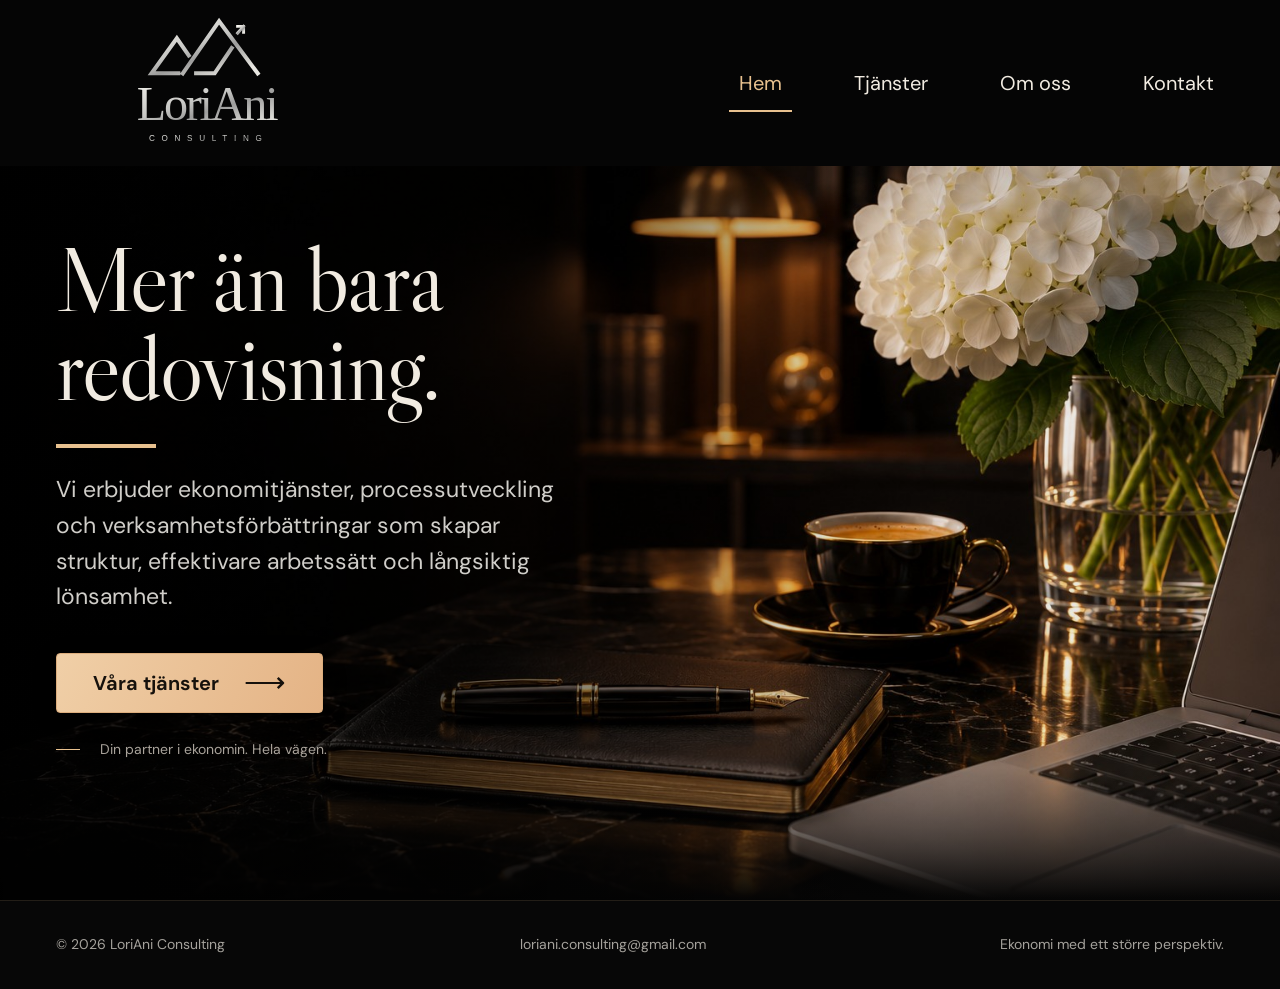
<file: index.html>
<!doctype html>
<html lang="sv">
<head>
  <meta charset="utf-8">
  <meta name="viewport" content="width=device-width, initial-scale=1">
  <meta name="theme-color" content="#080808">
  <title>LoriAni Consulting | Mer än bara redovisning</title>
  <meta name="description" content="Ekonomitjänster, redovisning och verksamhetsutveckling som skapar struktur, effektivare arbetssätt och långsiktig lönsamhet.">
  <link rel="canonical" href="https://samirah90.github.io/loriani_consulting/">
  <meta property="og:type" content="website">
  <meta property="og:locale" content="sv_SE">
  <meta property="og:site_name" content="LoriAni Consulting">
  <meta property="og:title" content="LoriAni Consulting | Mer än bara redovisning">
  <meta property="og:description" content="Ekonomitjänster, redovisning och verksamhetsutveckling som skapar struktur, effektivare arbetssätt och långsiktig lönsamhet.">
  <meta property="og:url" content="https://samirah90.github.io/loriani_consulting/">
  <meta property="og:image" content="https://samirah90.github.io/loriani_consulting/assets/office.jpg">
  <meta name="twitter:card" content="summary_large_image">
  <link rel="icon" type="image/svg+xml" href="assets/favicon.svg">
  <link rel="preconnect" href="https://fonts.googleapis.com">
  <link rel="preconnect" href="https://fonts.gstatic.com" crossorigin>
  <link rel="preload" as="image" href="assets/office.jpg" fetchpriority="high">
  <link rel="stylesheet" href="assets/site.css">
  <script src="assets/site.js" defer></script>
</head>
<body>
  <a class="skip-link" href="#main">Hoppa till innehållet</a>
  <header class="site-header">
    <div class="container header-inner">
      <a class="brand" href="index.html" aria-label="LoriAni Consulting – hem"><img src="assets/logo.svg" width="330" height="204" alt="LoriAni Consulting"></a>
      <button class="menu-toggle" type="button" aria-label="Öppna eller stäng menyn" aria-controls="navigation" aria-expanded="false"><span></span><span></span></button>
      <nav class="nav" id="navigation" aria-label="Huvudmeny"><a href="index.html" aria-current="page">Hem</a><a href="tjanster.html">Tjänster</a><a href="om-oss.html">Om oss</a><a href="kontakt.html">Kontakt</a></nav>
    </div>
  </header>

<main id="main" class="home-hero">
  <div class="container home-content">
    <h1>Mer än bara<br>redovisning.</h1>
    <span class="gold-rule" aria-hidden="true"></span>
    <p>Vi erbjuder ekonomitjänster, processutveckling och verksamhetsförbättringar som skapar struktur, effektivare arbetssätt och långsiktig lönsamhet.</p>
    <a class="button" href="tjanster.html">Våra tjänster<span class="arrow" aria-hidden="true">⟶</span></a>
    <div class="home-explore">Din partner i ekonomin. Hela vägen.</div>
  </div>
</main>
  <footer class="site-footer"><div class="container footer-inner"><p>© 2026 LoriAni Consulting</p><a href="mailto:loriani.consulting@gmail.com">loriani.consulting@gmail.com</a><p>Ekonomi med ett större perspektiv.</p></div></footer>
</body>
</html>
</file>
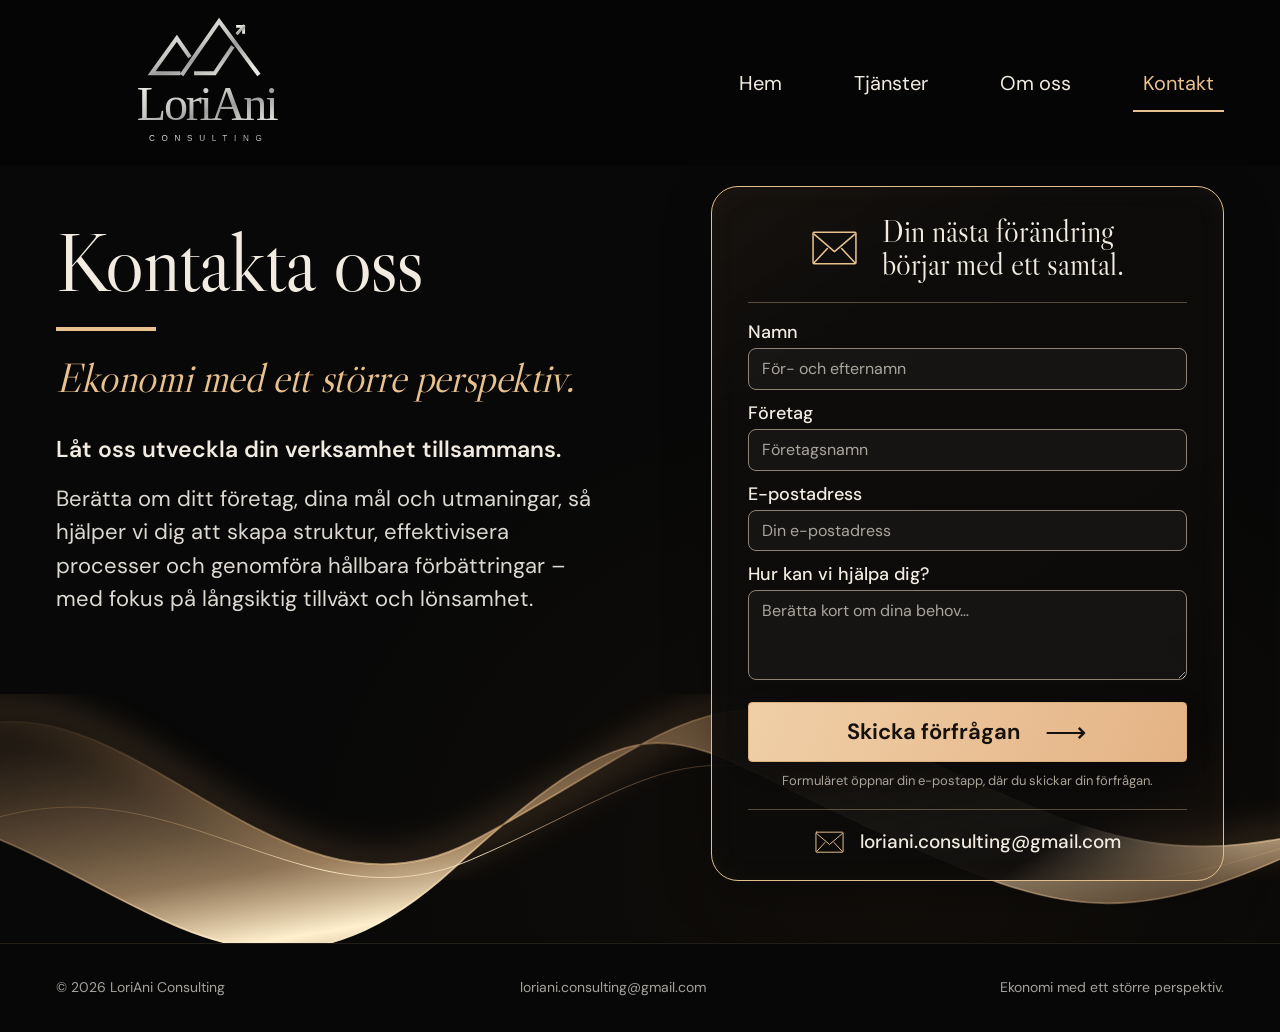
<file: kontakt.html>
<!doctype html>
<html lang="sv">
<head>
  <meta charset="utf-8">
  <meta name="viewport" content="width=device-width, initial-scale=1">
  <meta name="theme-color" content="#080808">
  <title>Kontakta oss | LoriAni Consulting</title>
  <meta name="description" content="Låt oss utveckla din verksamhet tillsammans. Kontakta LoriAni Consulting för ekonomi, redovisning och hållbara förbättringar.">
  <link rel="canonical" href="https://samirah90.github.io/loriani_consulting/kontakt.html">
  <meta property="og:type" content="website">
  <meta property="og:locale" content="sv_SE">
  <meta property="og:site_name" content="LoriAni Consulting">
  <meta property="og:title" content="Kontakta oss | LoriAni Consulting">
  <meta property="og:description" content="Låt oss utveckla din verksamhet tillsammans. Kontakta LoriAni Consulting för ekonomi, redovisning och hållbara förbättringar.">
  <meta property="og:url" content="https://samirah90.github.io/loriani_consulting/kontakt.html">
  <meta property="og:image" content="https://samirah90.github.io/loriani_consulting/assets/office.jpg">
  <meta name="twitter:card" content="summary_large_image">
  <link rel="icon" type="image/svg+xml" href="assets/favicon.svg">
  <link rel="preconnect" href="https://fonts.googleapis.com">
  <link rel="preconnect" href="https://fonts.gstatic.com" crossorigin>

  <link rel="stylesheet" href="assets/site.css">
  <script src="assets/site.js" defer></script>
</head>
<body>
  <a class="skip-link" href="#main">Hoppa till innehållet</a>
  <header class="site-header">
    <div class="container header-inner">
      <a class="brand" href="index.html" aria-label="LoriAni Consulting – hem"><img src="assets/logo.svg" width="330" height="204" alt="LoriAni Consulting"></a>
      <button class="menu-toggle" type="button" aria-label="Öppna eller stäng menyn" aria-controls="navigation" aria-expanded="false"><span></span><span></span></button>
      <nav class="nav" id="navigation" aria-label="Huvudmeny"><a href="index.html">Hem</a><a href="tjanster.html">Tjänster</a><a href="om-oss.html">Om oss</a><a href="kontakt.html" aria-current="page">Kontakt</a></nav>
    </div>
  </header>

<main id="main" class="contact-main"><div class="container"><div class="contact-grid">
  <section class="contact-copy" aria-labelledby="contact-title"><h1 id="contact-title">Kontakta oss</h1><span class="gold-rule" aria-hidden="true"></span><p class="gold-subtitle">Ekonomi med ett större perspektiv.</p><h2>Låt oss utveckla din verksamhet tillsammans.</h2><p>Berätta om ditt företag, dina mål och utmaningar, så hjälper vi dig att skapa struktur, effektivisera processer och genomföra hållbara förbättringar – med fokus på långsiktig tillväxt och lönsamhet.</p></section>
  <section class="contact-panel" aria-labelledby="form-title">
    <div class="form-heading"><svg class="icon" viewBox="0 0 48 48" aria-hidden="true"><rect x="3" y="8" width="42" height="31" rx="1"/><path d="m4 10 20 17 20-17M4 38l13-14m27 14L31 24"/></svg><h2 id="form-title">Din nästa förändring<br>börjar med ett samtal.</h2></div>
    <form id="contact-form" action="mailto:loriani.consulting@gmail.com" method="get">
      <div class="form-field"><label for="name">Namn</label><input id="name" name="name" autocomplete="name" placeholder="För- och efternamn" maxlength="120" required></div>
      <div class="form-field"><label for="company">Företag</label><input id="company" name="company" autocomplete="organization" placeholder="Företagsnamn" maxlength="160"></div>
      <div class="form-field"><label for="email">E-postadress</label><input id="email" name="email" type="email" autocomplete="email" placeholder="Din e-postadress" maxlength="254" required></div>
      <div class="form-field"><label for="message">Hur kan vi hjälpa dig?</label><textarea id="message" name="message" placeholder="Berätta kort om dina behov…" maxlength="2500" rows="3" required></textarea></div>
      <button class="button" type="submit">Skicka förfrågan<span class="arrow" aria-hidden="true">⟶</span></button>
      <p class="form-note">Formuläret öppnar din e-postapp, där du skickar din förfrågan.</p>
      <p id="form-status" class="form-status" role="status" aria-live="polite"></p>
    </form>
    <a class="email-link" href="mailto:loriani.consulting@gmail.com"><svg class="icon" viewBox="0 0 48 48" aria-hidden="true"><rect x="3" y="8" width="42" height="31" rx="1"/><path d="m4 10 20 17 20-17M4 38l13-14m27 14L31 24"/></svg><span>loriani.consulting@gmail.com</span></a>
  </section>
</div></div></main>
  <footer class="site-footer"><div class="container footer-inner"><p>© 2026 LoriAni Consulting</p><a href="mailto:loriani.consulting@gmail.com">loriani.consulting@gmail.com</a><p>Ekonomi med ett större perspektiv.</p></div></footer>
</body>
</html>
</file>
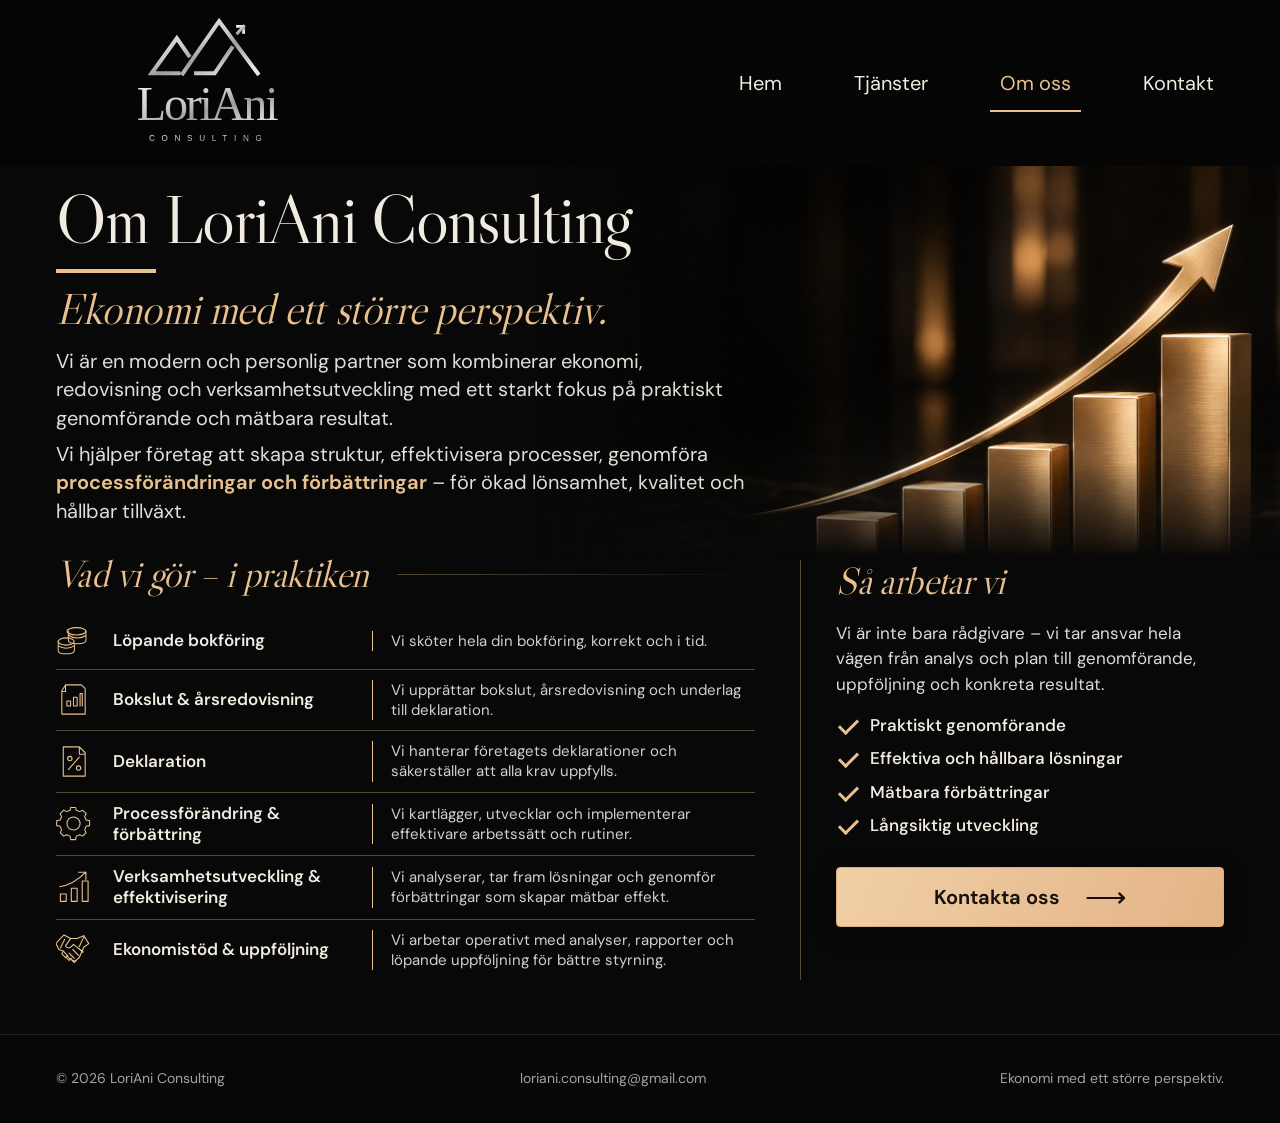
<file: om-oss.html>
<!doctype html>
<html lang="sv">
<head>
  <meta charset="utf-8">
  <meta name="viewport" content="width=device-width, initial-scale=1">
  <meta name="theme-color" content="#080808">
  <title>Om oss | LoriAni Consulting</title>
  <meta name="description" content="En modern och personlig partner som kombinerar ekonomi, redovisning och verksamhetsutveckling med praktiskt genomförande och mätbara resultat.">
  <link rel="canonical" href="https://samirah90.github.io/loriani_consulting/om-oss.html">
  <meta property="og:type" content="website">
  <meta property="og:locale" content="sv_SE">
  <meta property="og:site_name" content="LoriAni Consulting">
  <meta property="og:title" content="Om oss | LoriAni Consulting">
  <meta property="og:description" content="En modern och personlig partner som kombinerar ekonomi, redovisning och verksamhetsutveckling med praktiskt genomförande och mätbara resultat.">
  <meta property="og:url" content="https://samirah90.github.io/loriani_consulting/om-oss.html">
  <meta property="og:image" content="https://samirah90.github.io/loriani_consulting/assets/growth.jpg">
  <meta name="twitter:card" content="summary_large_image">
  <link rel="icon" type="image/svg+xml" href="assets/favicon.svg">
  <link rel="preconnect" href="https://fonts.googleapis.com">
  <link rel="preconnect" href="https://fonts.gstatic.com" crossorigin>

  <link rel="stylesheet" href="assets/site.css">
  <script src="assets/site.js" defer></script>
</head>
<body>
  <a class="skip-link" href="#main">Hoppa till innehållet</a>
  <header class="site-header">
    <div class="container header-inner">
      <a class="brand" href="index.html" aria-label="LoriAni Consulting – hem"><img src="assets/logo.svg" width="330" height="204" alt="LoriAni Consulting"></a>
      <button class="menu-toggle" type="button" aria-label="Öppna eller stäng menyn" aria-controls="navigation" aria-expanded="false"><span></span><span></span></button>
      <nav class="nav" id="navigation" aria-label="Huvudmeny"><a href="index.html">Hem</a><a href="tjanster.html">Tjänster</a><a href="om-oss.html" aria-current="page">Om oss</a><a href="kontakt.html">Kontakt</a></nav>
    </div>
  </header>

<main id="main" class="about-main"><div class="container">
  <div class="about-intro"><h1>Om LoriAni Consulting</h1><span class="gold-rule" aria-hidden="true"></span><p class="gold-subtitle">Ekonomi med ett större perspektiv.</p></div>
  <div class="about-copy"><p>Vi är en modern och personlig partner som kombinerar ekonomi, redovisning och verksamhetsutveckling med ett starkt fokus på praktiskt genomförande och mätbara resultat.</p><p>Vi hjälper företag att skapa struktur, effektivisera processer, genomföra <strong>processförändringar och förbättringar</strong> – för ökad lönsamhet, kvalitet och hållbar tillväxt.</p></div>
  <div class="about-details">
    <section aria-labelledby="practice-title"><h2 class="practice-heading" id="practice-title">Vad vi gör – i praktiken</h2><dl class="practice-list"><div class="practice-row"><svg class="icon" viewBox="0 0 48 48" aria-hidden="true"><ellipse cx="28" cy="10" rx="13" ry="5"/><path d="M15 10v14c0 3 6 5 13 5s13-2 13-5V10M16 17c7 5 17 5 25 0M24 29v10c0 3-6 5-13 5S0 42 0 39V25m0 7c6 5 17 5 24 0" transform="translate(3 0) scale(.93)"/><ellipse cx="14" cy="24" rx="11" ry="5"/></svg><dt>Löpande bokföring</dt><dd>Vi sköter hela din bokföring, korrekt och i tid.</dd></div><div class="practice-row"><svg class="icon" viewBox="0 0 48 48" aria-hidden="true"><path d="M13 4h22l5 5v35H8V12zM13 4v9H8"/><path d="M15 33v-7h5v7zm9 0V21h5v12zm9 0V16h3v17"/></svg><dt>Bokslut &amp; årsredovisning</dt><dd>Vi upprättar bokslut, årsredovisning och underlag till deklaration.</dd></div><div class="practice-row"><svg class="icon" viewBox="0 0 48 48" aria-hidden="true"><path d="M10 4h22l8 8v32H10zM32 4v10h8M17 35l15-17"/><circle cx="19" cy="20" r="3"/><circle cx="31" cy="33" r="3"/></svg><dt>Deklaration</dt><dd>Vi hanterar företagets deklarationer och säkerställer att alla krav uppfylls.</dd></div><div class="practice-row"><svg class="icon" viewBox="0 0 48 48" aria-hidden="true"><path d="m20 5 1-4h7l1 4 5 2 4-2 5 5-2 4 2 5 5 1v7l-5 1-2 5 2 4-5 5-4-2-5 2-1 5h-7l-1-5-5-2-4 2-5-5 2-4-2-5-5-1v-7l5-1 2-5-2-4 5-5 4 2z" transform="translate(0 1) scale(.96)"/><circle cx="24" cy="24" r="9"/></svg><dt>Processförändring &amp; förbättring</dt><dd>Vi kartlägger, utvecklar och implementerar effektivare arbetssätt och rutiner.</dd></div><div class="practice-row"><svg class="icon" viewBox="0 0 48 48" aria-hidden="true"><path d="M6 43V33h8v10zm15 0V25h8v18zm15 0V15h8v28zM5 23C19 21 32 12 41 3M31 3h10v10"/></svg><dt>Verksamhetsutveckling &amp; effektivisering</dt><dd>Vi analyserar, tar fram lösningar och genomför förbättringar som skapar mätbar effekt.</dd></div><div class="practice-row"><svg class="icon" viewBox="0 0 48 48" aria-hidden="true"><path d="m4 11 7-7 9 5h9l9-4 7 11-7 5-6 14-6 5-7-3-9-11-6-2-4-8zM12 10 6 22m32-15-6 13m-12-11-7 10c2 4 6 4 9 0l2-2 13 10M18 29l7 7m-2-12 8 8m-3-12 9 8M10 26l-2 4 5 5 3-3m-2 3 4 4 3-3m0 2 4 4 3-3"/></svg><dt>Ekonomistöd &amp; uppföljning</dt><dd>Vi arbetar operativt med analyser, rapporter och löpande uppföljning för bättre styrning.</dd></div></dl></section>
    <section class="working-style" aria-labelledby="working-title"><h2 id="working-title">Så arbetar vi</h2><p>Vi är inte bara rådgivare – vi tar ansvar hela vägen från analys och plan till genomförande, uppföljning och konkreta resultat.</p><ul class="check-list"><li>Praktiskt genomförande</li><li>Effektiva och hållbara lösningar</li><li>Mätbara förbättringar</li><li>Långsiktig utveckling</li></ul><a class="button" href="kontakt.html">Kontakta oss<span class="arrow" aria-hidden="true">⟶</span></a></section>
  </div>
</div></main>
  <footer class="site-footer"><div class="container footer-inner"><p>© 2026 LoriAni Consulting</p><a href="mailto:loriani.consulting@gmail.com">loriani.consulting@gmail.com</a><p>Ekonomi med ett större perspektiv.</p></div></footer>
</body>
</html>
</file>
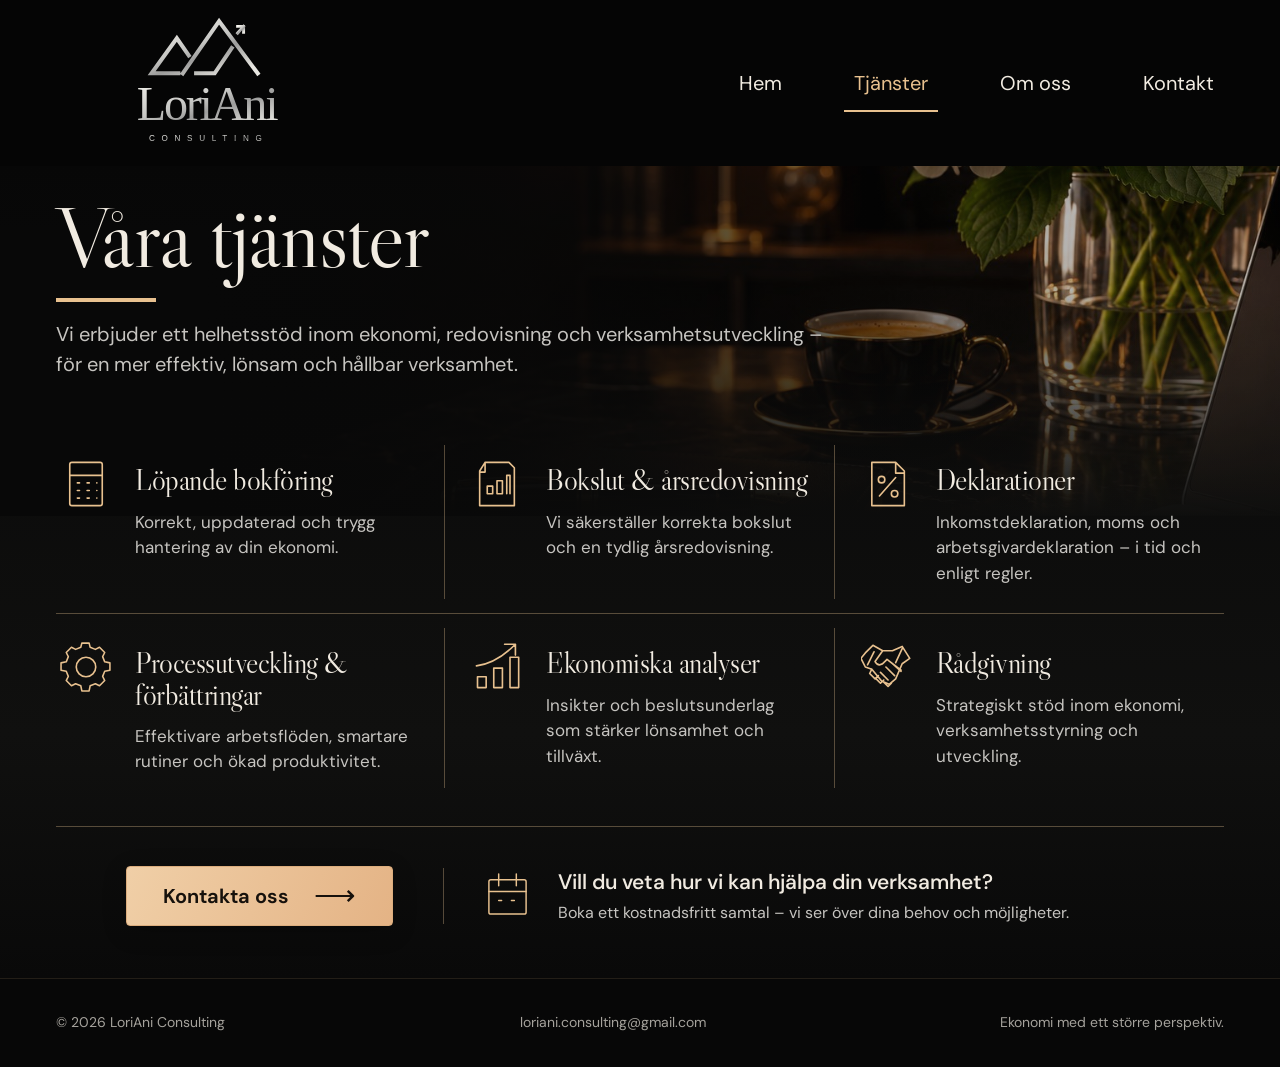
<file: tjanster.html>
<!doctype html>
<html lang="sv">
<head>
  <meta charset="utf-8">
  <meta name="viewport" content="width=device-width, initial-scale=1">
  <meta name="theme-color" content="#080808">
  <title>Våra tjänster | LoriAni Consulting</title>
  <meta name="description" content="Bokföring, bokslut, årsredovisning, deklarationer, ekonomiska analyser och processutveckling. Ett helhetsstöd för din verksamhet.">
  <link rel="canonical" href="https://samirah90.github.io/loriani_consulting/tjanster.html">
  <meta property="og:type" content="website">
  <meta property="og:locale" content="sv_SE">
  <meta property="og:site_name" content="LoriAni Consulting">
  <meta property="og:title" content="Våra tjänster | LoriAni Consulting">
  <meta property="og:description" content="Bokföring, bokslut, årsredovisning, deklarationer, ekonomiska analyser och processutveckling. Ett helhetsstöd för din verksamhet.">
  <meta property="og:url" content="https://samirah90.github.io/loriani_consulting/tjanster.html">
  <meta property="og:image" content="https://samirah90.github.io/loriani_consulting/assets/office.jpg">
  <meta name="twitter:card" content="summary_large_image">
  <link rel="icon" type="image/svg+xml" href="assets/favicon.svg">
  <link rel="preconnect" href="https://fonts.googleapis.com">
  <link rel="preconnect" href="https://fonts.gstatic.com" crossorigin>

  <link rel="stylesheet" href="assets/site.css">
  <script src="assets/site.js" defer></script>
</head>
<body>
  <a class="skip-link" href="#main">Hoppa till innehållet</a>
  <header class="site-header">
    <div class="container header-inner">
      <a class="brand" href="index.html" aria-label="LoriAni Consulting – hem"><img src="assets/logo.svg" width="330" height="204" alt="LoriAni Consulting"></a>
      <button class="menu-toggle" type="button" aria-label="Öppna eller stäng menyn" aria-controls="navigation" aria-expanded="false"><span></span><span></span></button>
      <nav class="nav" id="navigation" aria-label="Huvudmeny"><a href="index.html">Hem</a><a href="tjanster.html" aria-current="page">Tjänster</a><a href="om-oss.html">Om oss</a><a href="kontakt.html">Kontakt</a></nav>
    </div>
  </header>

<main id="main" class="services-main"><div class="container">
  <div class="page-intro"><h1>Våra tjänster</h1><span class="gold-rule" aria-hidden="true"></span><p>Vi erbjuder ett helhetsstöd inom ekonomi, redovisning och verksamhetsutveckling – för en mer effektiv, lönsam och hållbar verksamhet.</p></div>
  <div class="service-grid"><article class="service-card"><svg class="icon" viewBox="0 0 48 48" aria-hidden="true"><rect x="9" y="4" width="30" height="40" rx="2"/><path d="M9 16h30M16 23h2m7 0h2m7 0h0M16 30h2m7 0h2m7 0h0M16 37h2m7 0h2m7 0h0"/></svg><div><h2>Löpande bokföring</h2><p>Korrekt, uppdaterad och trygg hantering av din ekonomi.</p></div></article><article class="service-card"><svg class="icon" viewBox="0 0 48 48" aria-hidden="true"><path d="M13 4h22l5 5v35H8V12zM13 4v9H8"/><path d="M15 33v-7h5v7zm9 0V21h5v12zm9 0V16h3v17"/></svg><div><h2>Bokslut &amp; årsredovisning</h2><p>Vi säkerställer korrekta bokslut och en tydlig årsredovisning.</p></div></article><article class="service-card"><svg class="icon" viewBox="0 0 48 48" aria-hidden="true"><path d="M10 4h22l8 8v32H10zM32 4v10h8M17 35l15-17"/><circle cx="19" cy="20" r="3"/><circle cx="31" cy="33" r="3"/></svg><div><h2>Deklarationer</h2><p>Inkomstdeklaration, moms och arbetsgivardeklaration – i tid och enligt regler.</p></div></article><article class="service-card"><svg class="icon" viewBox="0 0 48 48" aria-hidden="true"><path d="m20 5 1-4h7l1 4 5 2 4-2 5 5-2 4 2 5 5 1v7l-5 1-2 5 2 4-5 5-4-2-5 2-1 5h-7l-1-5-5-2-4 2-5-5 2-4-2-5-5-1v-7l5-1 2-5-2-4 5-5 4 2z" transform="translate(0 1) scale(.96)"/><circle cx="24" cy="24" r="9"/></svg><div><h2>Processutveckling &amp; förbättringar</h2><p>Effektivare arbetsflöden, smartare rutiner och ökad produktivitet.</p></div></article><article class="service-card"><svg class="icon" viewBox="0 0 48 48" aria-hidden="true"><path d="M6 43V33h8v10zm15 0V25h8v18zm15 0V15h8v28zM5 23C19 21 32 12 41 3M31 3h10v10"/></svg><div><h2>Ekonomiska analyser</h2><p>Insikter och beslutsunderlag som stärker lönsamhet och tillväxt.</p></div></article><article class="service-card"><svg class="icon" viewBox="0 0 48 48" aria-hidden="true"><path d="m4 11 7-7 9 5h9l9-4 7 11-7 5-6 14-6 5-7-3-9-11-6-2-4-8zM12 10 6 22m32-15-6 13m-12-11-7 10c2 4 6 4 9 0l2-2 13 10M18 29l7 7m-2-12 8 8m-3-12 9 8M10 26l-2 4 5 5 3-3m-2 3 4 4 3-3m0 2 4 4 3-3"/></svg><div><h2>Rådgivning</h2><p>Strategiskt stöd inom ekonomi, verksamhetsstyrning och utveckling.</p></div></article></div>
  <div class="service-cta"><a class="button" href="kontakt.html">Kontakta oss<span class="arrow" aria-hidden="true">⟶</span></a><div class="cta-message"><svg class="icon" viewBox="0 0 48 48" aria-hidden="true"><rect x="5" y="8" width="38" height="35" rx="2"/><path d="M5 20h38M15 2v12M33 2v12M15 29h3m10 0h3"/></svg><div><h2>Vill du veta hur vi kan hjälpa din verksamhet?</h2><p>Boka ett kostnadsfritt samtal – vi ser över dina behov och möjligheter.</p></div></div></div>
</div></main>
  <footer class="site-footer"><div class="container footer-inner"><p>© 2026 LoriAni Consulting</p><a href="mailto:loriani.consulting@gmail.com">loriani.consulting@gmail.com</a><p>Ekonomi med ett större perspektiv.</p></div></footer>
</body>
</html>
</file>
<file: assets/site.css>
@import url('https://fonts.googleapis.com/css2?family=DM+Sans:wght@400;450;500;550;600;650;700&family=Libre+Caslon+Display&display=swap');

:root{color-scheme:dark;--bg:#080808;--text:#f1ebe1;--muted:#c6c4c0;--gold:#e8c18f;--line:rgba(226,191,145,.35);--serif:'Libre Caslon Display',Georgia,'Times New Roman',serif;--sans:'DM Sans',Arial,sans-serif}
*{box-sizing:border-box}html{scroll-behavior:smooth;scroll-padding-top:24px}body{margin:0;background:var(--bg);color:var(--text);font-family:var(--sans);font-size:18px;font-weight:400;line-height:1.55;-webkit-font-smoothing:antialiased}a{color:inherit;text-decoration:none}button,input,textarea{font:inherit}button,a,input,textarea{-webkit-tap-highlight-color:transparent}button{cursor:pointer}a:focus-visible,button:focus-visible,input:focus-visible,textarea:focus-visible{outline:2px solid var(--gold);outline-offset:6px}::selection{background:#e8c18f;color:#111}img,svg{display:block;max-width:100%}.container{width:min(1200px,calc(100% - 112px));margin-inline:auto}.skip-link{position:fixed;top:10px;left:10px;z-index:100;transform:translateY(-150%);background:var(--gold);color:#111;padding:10px 18px}.skip-link:focus{transform:translateY(0)}
.site-header{position:relative;z-index:10;background:#050505}.header-inner{min-height:166px;display:flex;align-items:center;justify-content:space-between;gap:40px}.brand{width:245px;margin-left:28px;flex-shrink:0}.brand img{width:100%;height:154px;object-fit:contain}.nav{display:flex;align-items:center;gap:52px}.nav a{position:relative;display:block;padding:17px 10px;font-size:20px;white-space:nowrap;transition:color .2s}.nav a::after{content:'';position:absolute;bottom:4px;left:0;right:0;height:2px;background:var(--gold);transform:scaleX(0);transition:transform .2s}.nav a:hover,.nav a[aria-current=page]{color:var(--gold)}.nav a:hover::after,.nav a[aria-current=page]::after{transform:scaleX(1)}.menu-toggle{display:none;background:none;border:1px solid var(--line);border-radius:4px;color:var(--text);width:46px;height:44px;padding:12px}.menu-toggle span{display:block;background:currentColor;height:1px;margin:5px 0;transition:transform .2s}
h1,h2,h3,p{margin-top:0}h1,h2,h3{font-family:var(--serif);font-weight:400;line-height:1.02}h1{font-size:clamp(64px,6.7vw,94px);letter-spacing:-1.7px}h2{font-size:48px;letter-spacing:-.6px}h3{font-size:30px;letter-spacing:-.3px}p{color:var(--muted)}.gold-rule{display:block;width:100px;height:4px;background:var(--gold);margin:25px 0}.button{display:inline-flex;justify-content:center;align-items:center;gap:25px;min-height:60px;padding:14px 36px;border:1px solid #dcad7d;border-radius:4px;background:linear-gradient(115deg,#f0cfa7,#e4b385);color:#16110c;font-size:20px;font-weight:650;line-height:1.3;box-shadow:0 6px 25px #0003;transition:transform .2s,filter .2s}.button:hover{filter:brightness(1.08);transform:translateY(-2px)}.button .arrow{font-size:29px;line-height:1;font-weight:400}.gold-subtitle{font-family:var(--serif);font-size:clamp(29px,3.4vw,45px);line-height:1.2;font-style:italic;color:var(--gold);letter-spacing:-.4px}.icon{width:52px;height:52px;color:var(--gold);fill:none;stroke:currentColor;stroke-width:1.5;stroke-linecap:round;stroke-linejoin:round;flex-shrink:0}.site-footer{border-top:1px solid rgba(232,193,143,.12);background:#070707}.footer-inner{min-height:88px;display:flex;align-items:center;justify-content:space-between;gap:24px;font-size:14px;color:#a5a29c}.footer-inner p{margin:0;color:inherit}.footer-inner a:hover{color:var(--gold)}
.home-hero{position:relative;isolation:isolate;min-height:calc(100svh - 166px);max-height:1000px;display:flex;align-items:center;overflow:hidden}.home-hero::before{content:'';position:absolute;inset:0;z-index:-2;background:url('office.jpg') center 58%/cover no-repeat}.home-hero::after{content:'';position:absolute;inset:0;z-index:-1;background:linear-gradient(90deg,rgba(0,0,0,.9),rgba(0,0,0,.65) 34%,rgba(0,0,0,.08) 67%),linear-gradient(0deg,#050505 0%,transparent 18%,transparent 85%,#0002)}.home-content{padding-top:38px;padding-bottom:108px}.home-content h1{max-width:650px;margin-bottom:0;font-size:clamp(72px,7.1vw,102px);line-height:.98}.home-content .gold-rule{margin:31px 0 24px}.home-content p{max-width:535px;font-size:23px;line-height:1.55;color:#d0cec9;margin-bottom:38px}.home-content .button{min-width:248px}.home-explore{display:flex;gap:20px;align-items:center;margin-top:26px;color:#a9a39b;font-size:14px}.home-explore::before{content:'';width:24px;height:1px;background:var(--gold)}
.services-main{position:relative;isolation:isolate;padding-top:28px;padding-bottom:52px;background:linear-gradient(180deg,#070707,#10100f 70%,#090909)}.services-main::before{content:'';position:absolute;inset:0 0 auto;height:350px;z-index:-1;background:linear-gradient(90deg,#080808 16%,#080808d9 39%,#08080819 85%),linear-gradient(0deg,#10100f,transparent 65%),url('office.jpg') right 54%/cover no-repeat;opacity:.8}.page-intro h1{margin-bottom:0}.page-intro .gold-rule{margin:17px 0}.page-intro>p{max-width:790px;font-size:20px;line-height:1.5;margin-bottom:0}.service-grid{display:grid;grid-template-columns:repeat(3,1fr);margin-top:52px}.service-card{display:flex;gap:23px;padding:23px 26px 27px;position:relative}.service-card:nth-child(3n+1){padding-left:4px}.service-card:nth-child(3n){padding-right:0}.service-card:nth-child(-n+3){border-bottom:1px solid var(--line)}.service-card:not(:nth-child(3n))::after{content:'';position:absolute;right:0;top:14px;bottom:14px;width:1px;background:var(--line)}.service-card h2{font-size:29px;line-height:1.08;margin:11px 0 13px;letter-spacing:-.5px}.service-card p{font-size:17px;line-height:1.5;margin-bottom:0}.service-card .icon{margin-top:4px}.service-cta{display:flex;align-items:center;gap:50px;padding:39px 70px 0;margin-top:24px;border-top:1px solid var(--line)}.service-cta .button{min-width:245px;flex-shrink:0}.cta-message{display:flex;align-items:center;gap:27px;border-left:1px solid var(--line);padding-left:40px}.cta-message h2{font-family:var(--sans);font-size:21px;line-height:1.4;letter-spacing:0;margin:0 0 4px;font-weight:550}.cta-message p{font-size:16px;line-height:1.45;margin:0}.cta-message .icon{width:47px;height:47px}
.about-main{position:relative;isolation:isolate;padding-top:18px;padding-bottom:54px;overflow:hidden}.about-main::before{content:'';position:absolute;z-index:-1;right:-1%;top:0;width:59%;height:390px;background:linear-gradient(90deg,#080808,transparent 25%),linear-gradient(0deg,#080808,transparent 24%),url('growth.jpg') center top/cover no-repeat}.about-intro h1{font-size:clamp(56px,5.4vw,77px);margin:0;white-space:nowrap}.about-intro .gold-rule{margin:14px 0 10px}.about-intro .gold-subtitle{margin-bottom:12px}.about-copy{max-width:690px;font-size:20px;line-height:1.42}.about-copy p{margin-bottom:8px;color:#e0ded8}.about-copy strong{color:var(--gold);font-weight:650}.about-details{display:grid;grid-template-columns:1.65fr 1fr;gap:45px;margin-top:28px}.about-details h2{font-style:italic;color:var(--gold);font-size:38px;line-height:1.12;margin-bottom:18px}.practice-heading{display:flex;align-items:center;gap:28px}.practice-heading::after{content:'';height:1px;flex:1;background:linear-gradient(90deg,var(--line),transparent)}.practice-list{margin:0}.practice-row{display:grid;grid-template-columns:40px 242px 1fr;align-items:center;gap:17px;padding:10px 0;border-bottom:1px solid var(--line)}.practice-row:last-child{border-bottom:0}.practice-row .icon{width:35px;height:35px}.practice-row dt{font-weight:600;font-size:17px;line-height:1.25}.practice-row dd{margin:0;padding-left:18px;border-left:1px solid var(--gold);font-size:15px;line-height:1.35;color:#d3d0ca}.working-style{border-left:1px solid var(--line);padding-left:35px;margin-top:7px}.working-style p{font-size:17px;line-height:1.5;color:#dedbd5;margin-bottom:15px}.check-list{padding:0;margin:0 0 29px;list-style:none}.check-list li{position:relative;padding-left:34px;font-size:17px;font-weight:550;margin:7px 0}.check-list li::before{content:'';position:absolute;left:3px;top:7px;width:16px;height:8px;border:solid var(--gold);border-width:0 0 3px 3px;transform:rotate(-45deg)}.working-style .button{width:100%}
.contact-main{position:relative;isolation:isolate;overflow:hidden;min-height:calc(100svh - 166px);padding:20px 0 62px;background:radial-gradient(ellipse at 70% 90%,#4b321622,transparent 50%)}.contact-main::before{content:'';position:absolute;inset:auto 0 -50px;z-index:-1;height:420px;background:url('waves.svg') center bottom/cover no-repeat;pointer-events:none}.contact-grid{display:grid;grid-template-columns:1.15fr 1fr;align-items:start;gap:65px}.contact-copy{padding-top:35px}.contact-copy h1{margin:0;font-size:clamp(68px,6.4vw,90px)}.contact-copy .gold-rule{margin:22px 0}.contact-copy .gold-subtitle{font-size:41px;max-width:600px;margin-bottom:31px}.contact-copy h2{font-family:var(--sans);font-size:23px;font-weight:600;letter-spacing:0;line-height:1.4;margin-bottom:17px}.contact-copy>p:last-child{max-width:555px;font-size:22px;line-height:1.52;color:#ddd9d2}.contact-panel{padding:28px 36px 22px;border:1px solid #e1bd8f;border-radius:27px;background:linear-gradient(145deg,#4a372536,#0d0c0be8 24%,#0b0a09f5 85%,#62422525);box-shadow:inset 0 0 28px #bc8f5e0d,0 15px 50px #0004}.form-heading{display:flex;align-items:center;justify-content:center;gap:23px;padding:0 0 20px;border-bottom:1px solid var(--line);margin-bottom:17px}.form-heading h2{font-size:31px;line-height:1.08;margin:0;letter-spacing:0}.form-heading .icon{width:49px;height:49px}.form-field{margin:11px 0}.form-field label{display:block;font-size:18px;font-weight:500;margin-bottom:3px;line-height:1.4}input,textarea{width:100%;border:1px solid #8f8374;border-radius:8px;background:#ffffff09;color:var(--text);padding:9px 13px;font-size:16px;line-height:1.35;transition:border-color .2s,background .2s}input::placeholder,textarea::placeholder{color:#aaa69e}input:hover,textarea:hover{border-color:var(--gold)}input:focus,textarea:focus{background:#ffffff0d;border-color:var(--gold);outline-offset:3px}textarea{min-height:90px;resize:vertical}.contact-panel .button{width:100%;font-size:22px;margin-top:2px}.form-note{font-size:13px;text-align:center;line-height:1.4;margin:10px 0 0;color:#aaa398}.form-status{font-size:15px;color:var(--gold);margin:12px 0 0}.form-status:empty{display:none}.email-link{display:flex;align-items:center;justify-content:center;gap:15px;border-top:1px solid var(--line);padding-top:17px;margin-top:18px;font-size:19px;font-weight:500;overflow-wrap:anywhere}.email-link:hover{color:var(--gold)}.email-link .icon{width:31px;height:31px}
@media(min-width:1500px){.home-hero{min-height:760px}.home-content{padding-bottom:100px}.services-main,.about-main{min-height:calc(100svh - 254px);display:flex;align-items:center}.contact-main{display:flex;align-items:center}.about-main::before{height:450px;top:0}.about-details{margin-top:40px}.service-grid{margin-top:70px}}
@media(max-width:1100px){.container{width:calc(100% - 72px)}.header-inner{min-height:140px}.brand{width:215px;margin-left:0}.brand img{height:135px}.nav{gap:27px}.nav a{font-size:18px}.home-hero{min-height:calc(100svh - 140px)}.home-content{padding-bottom:80px}.home-content h1{font-size:80px}.home-content p{max-width:480px;font-size:21px}.service-card{gap:17px;padding-inline:20px}.service-card .icon{width:40px;height:40px}.service-card h2{font-size:26px}.service-card p{font-size:16px}.service-cta{padding:32px 15px 0;gap:30px}.cta-message{padding-left:28px;gap:20px}.about-intro h1{font-size:62px}.about-copy{max-width:60%;font-size:18px}.about-details{gap:27px;grid-template-columns:1.6fr 1fr}.practice-row{grid-template-columns:32px 195px 1fr;gap:12px}.practice-row dt{font-size:15px}.practice-row dd{font-size:14px;padding-left:12px}.working-style{padding-left:25px}.about-details h2{font-size:32px}.contact-grid{gap:38px;grid-template-columns:1.05fr 1fr}.contact-copy h1{font-size:69px}.contact-copy .gold-subtitle{font-size:35px}.contact-copy h2{font-size:20px}.contact-copy>p:last-child{font-size:20px}.contact-panel{padding-inline:25px}.form-heading h2{font-size:28px}.email-link{font-size:16px}.contact-main{min-height:calc(100svh - 140px)}}
@media(max-width:800px){.container{width:calc(100% - 48px)}.header-inner{min-height:116px}.brand{width:180px}.brand img{height:112px}.nav{gap:15px}.nav a{font-size:16px;padding-inline:7px}.home-hero{min-height:calc(100svh - 116px)}.home-content{padding-top:35px;padding-bottom:90px}.home-content h1{font-size:73px}.home-content p{max-width:425px;font-size:20px}.home-hero::before{background-position:62% center}.home-hero::after{background:linear-gradient(90deg,#000e,#0009 50%,#0001),linear-gradient(0deg,#050505,transparent 22%)}.service-grid{grid-template-columns:repeat(2,1fr);margin-top:38px}.service-card:nth-child(n){padding:25px 20px;border:0;border-bottom:1px solid var(--line)}.service-card:nth-child(2n+1){padding-left:0}.service-card:nth-child(2n){padding-right:0}.service-card:nth-child(n)::after{display:none}.service-card:nth-child(2n+1)::after{display:block}.service-card:nth-last-child(-n+2){border-bottom:0}.service-cta{padding-inline:0;gap:25px}.service-cta .button{min-width:190px;padding-inline:20px}.cta-message{padding-left:25px}.cta-message .icon{display:none}.cta-message h2{font-size:18px}.cta-message p{font-size:15px}.page-intro h1{font-size:69px}.page-intro>p{font-size:18px;max-width:580px}.about-main{padding-top:28px}.about-intro h1{white-space:normal;font-size:58px;max-width:580px}.about-intro .gold-subtitle{font-size:34px}.about-copy{max-width:72%;font-size:17px}.about-main::before{top:80px;width:70%;right:-10%;opacity:.7}.about-details{grid-template-columns:1fr;gap:28px;margin-top:35px}.practice-row{grid-template-columns:36px 240px 1fr;gap:16px}.practice-row dt{font-size:17px}.practice-row dd{font-size:16px}.working-style{padding:26px 0 0;border-left:0;border-top:1px solid var(--line)}.working-style .button{width:auto;min-width:230px}.check-list{display:grid;grid-template-columns:1fr 1fr;margin-bottom:24px}.about-details h2{font-size:36px}.contact-grid{grid-template-columns:1fr;gap:26px;max-width:620px;margin:auto}.contact-copy{padding-top:13px}.contact-copy h1{font-size:73px}.contact-copy .gold-subtitle{font-size:35px;margin-bottom:23px}.contact-copy>p:last-child{font-size:19px;margin-bottom:0}.contact-main::before{bottom:20%;height:500px;width:180%;left:-50%;opacity:.5}.contact-panel{padding:28px 32px}.form-heading h2{font-size:33px}.email-link{font-size:19px}.footer-inner{font-size:13px}}
@media(max-width:560px){body{font-size:17px}.container{width:calc(100% - 40px)}.header-inner{min-height:104px;gap:18px}.brand{width:158px;margin-left:-12px}.brand img{height:100px}.menu-toggle{display:block}.nav{display:none;position:absolute;top:104px;left:0;right:0;gap:0;padding:14px 20px 23px;background:#080808f7;border-bottom:1px solid var(--line);box-shadow:0 20px 30px #0005}.nav.is-open{display:flex;flex-direction:column;align-items:stretch}.nav a{padding:11px 10px;font-size:18px}.nav a::after{bottom:3px;right:auto;width:35px;left:10px}.menu-toggle[aria-expanded=true] span:first-child{transform:translateY(3px) rotate(45deg)}.menu-toggle[aria-expanded=true] span:last-child{transform:translateY(-3px) rotate(-45deg)}.home-hero{min-height:calc(100svh - 104px);align-items:flex-start;max-height:none}.home-content{padding-top:51px;padding-bottom:185px}.home-content h1{font-size:clamp(58px,13.7vw,76px);letter-spacing:-1px;line-height:1.03}.home-content .gold-rule{width:75px;height:3px;margin:25px 0 21px}.home-content p{font-size:18px;max-width:340px;margin-bottom:28px;line-height:1.6}.home-content .button{min-width:217px;min-height:55px;font-size:18px;padding:13px 25px}.home-hero::before{background-position:65% bottom;background-size:auto 100%}.home-hero::after{background:linear-gradient(90deg,#000d,#0007 75%),linear-gradient(0deg,#050505,transparent 18%,#0002 60%,#0008)}.home-explore{font-size:13px;margin-top:19px}.services-main{padding-top:33px;padding-bottom:38px}.services-main::before{height:270px;opacity:.45;background-position:right center}.page-intro h1{font-size:59px;letter-spacing:-1px}.page-intro>p{font-size:17px}.gold-rule{width:74px;height:3px}.service-grid{grid-template-columns:1fr;margin-top:24px}.service-card:nth-child(n){padding:23px 0;gap:22px;border-bottom:1px solid var(--line)}.service-card:last-child{border-bottom:0}.service-card:nth-child(n)::after{display:none}.service-card .icon{width:43px;height:43px}.service-card h2{font-size:29px;margin-top:5px;margin-bottom:9px}.service-card p{font-size:16px}.service-cta{flex-direction:column-reverse;align-items:stretch;gap:23px;margin-top:20px;padding-top:25px}.service-cta .button{width:100%}.cta-message{padding:0;border:0;gap:18px}.cta-message .icon{display:block;width:43px;height:43px}.cta-message h2{font-size:18px}.cta-message p{font-size:15px}.about-main{padding-top:30px;padding-bottom:38px}.about-intro h1{font-size:53px;letter-spacing:-1px;max-width:350px}.about-intro .gold-rule{margin-top:20px;margin-bottom:19px}.about-intro .gold-subtitle{font-size:31px;max-width:340px}.about-copy{max-width:100%;padding-top:170px;font-size:17px}.about-main::before{width:100%;height:290px;top:200px;right:-12%;opacity:.95;background:linear-gradient(90deg,#08080899,transparent 30%),linear-gradient(0deg,#080808,transparent 25%,transparent 75%,#080808),url('growth.jpg') center/cover}.about-copy p{margin-bottom:14px}.about-details{margin-top:25px}.about-details h2{font-size:33px}.practice-heading{gap:15px}.practice-row{grid-template-columns:35px 1fr;gap:5px 16px;padding:15px 0}.practice-row .icon{grid-row:1/3;align-self:start;width:33px;height:33px}.practice-row dt{font-size:16px;line-height:1.4}.practice-row dd{grid-column:2;padding-left:0;border-left:0;font-size:15px;line-height:1.5}.working-style{padding-top:26px}.working-style p{font-size:16px}.check-list{display:block}.check-list li{font-size:16px;margin:10px 0}.working-style .button{width:100%}.contact-main{padding-top:24px;padding-bottom:38px}.contact-copy{padding-top:5px}.contact-copy h1{font-size:61px;letter-spacing:-1.5px}.contact-copy .gold-rule{margin:21px 0}.contact-copy .gold-subtitle{font-size:31px;margin-bottom:26px}.contact-copy h2{font-size:19px;max-width:330px}.contact-copy>p:last-child{font-size:17px;line-height:1.6}.contact-grid{gap:31px}.contact-panel{padding:25px 20px 22px;border-radius:19px}.form-heading{gap:15px;padding-bottom:19px;margin-bottom:19px}.form-heading h2{font-size:27px}.form-heading .icon{width:39px;height:39px}.form-field{margin:14px 0}.form-field label{font-size:16px;margin-bottom:6px}input,textarea{padding:11px 12px;font-size:16px}.contact-panel .button{font-size:19px;min-height:56px;padding-inline:18px}.email-link{gap:10px;font-size:clamp(14px,3.8vw,18px);padding-top:18px}.email-link .icon{width:26px;height:26px}.form-note{font-size:13px}.footer-inner{padding-block:22px;min-height:95px;flex-direction:column;gap:6px;text-align:center;font-size:13px}.button .arrow{font-size:26px}}
@media(prefers-reduced-motion:reduce){html{scroll-behavior:auto}*,*::before,*::after{transition:none!important;animation:none!important}}
</file>
